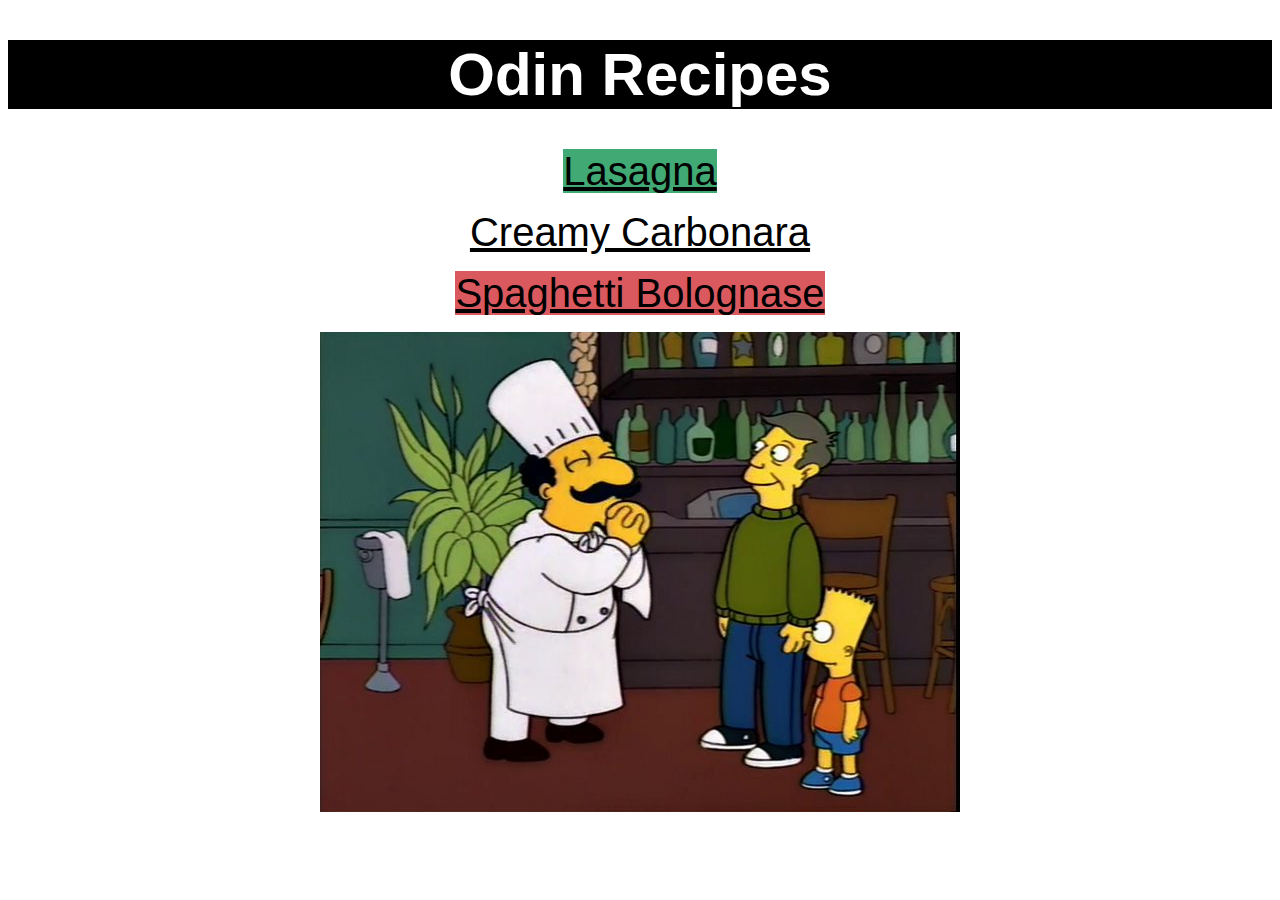
<file: index.html>
<!DOCTYPE html>
<html lang="en">
    <head>
        <meta charset="utf-8">
        <title>Odin Recipes</title>
        <link rel="stylesheet" href="styles.css">
    </head>
    <body id="body-text">
        <h1 class="all" id="heading">Odin Recipes</h1>
        <p><a class="all" id="lasagna" href="recipes/lasagna.html">Lasagna</a></p>
        <p><a class="all" id="carbonara" href="recipes/carbonara.html">Creamy Carbonara</a></p>
        <p><a class="all" id="spaghetti" href="recipes/spaghetti.html">Spaghetti Bolognase</a></p>
        <img src="./images/Luigi.jpeg" alt="That's a spicy meatball!">
    </body>
</html>
</file>
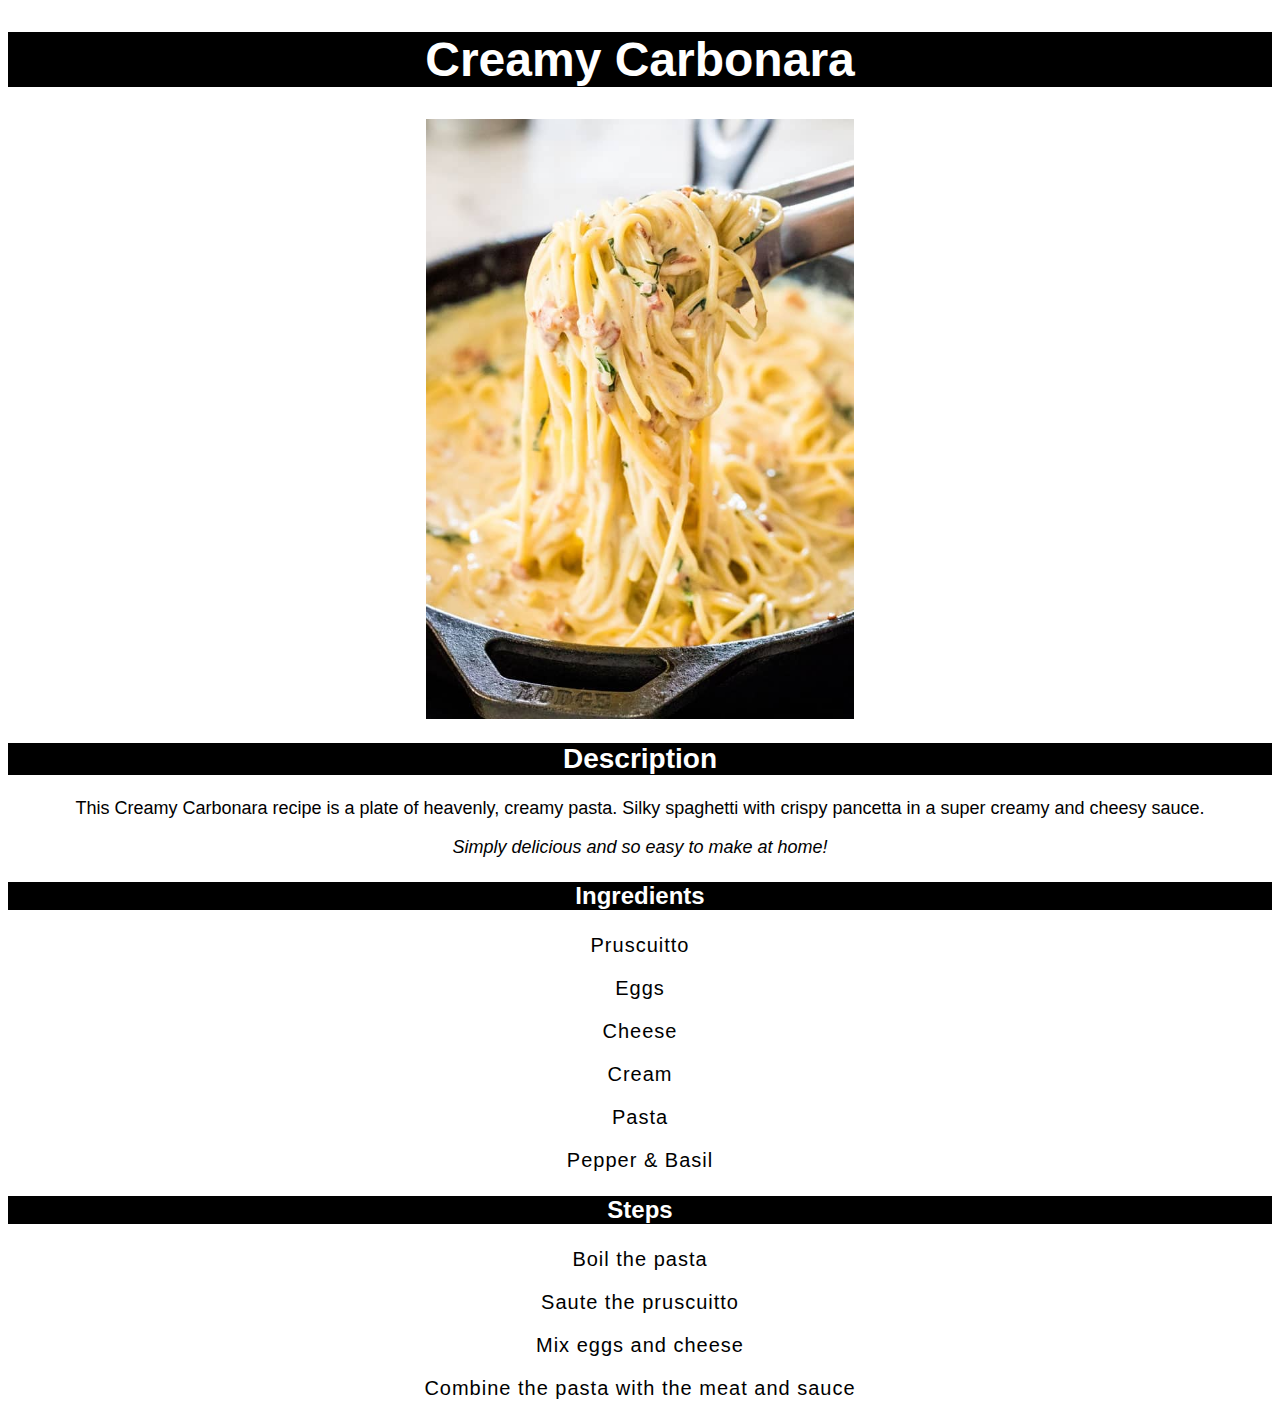
<file: recipes/carbonara.html>
<!DOCTYPE html>
<html lang="en">
    <head>
        <meta charset="utf-8">
        <title>Carbonara Recipe</title>
        <link rel="stylesheet" href="styles.css">
    </head>
    <body class="all">
        <h1 id="heading">Creamy Carbonara</h1>
        <img src="../images/Carbonara.jpg" alt="A bowl of Creamy Carbonara">
        <h2 class="subheading large">Description</h2>
        <p>This Creamy Carbonara recipe is a plate of heavenly, creamy pasta. Silky spaghetti with crispy pancetta in a super creamy and cheesy sauce.</p>
        <p><em>Simply delicious and so easy to make at home!</em></p>
        <h3 class="subheading normal">Ingredients</h3>
        <div class="list-group">
            <p class="list-item">Pruscuitto</p>
            <p class="list-item">Eggs</p>
            <p class="list-item">Cheese</p>
            <p class="list-item">Cream</p>
            <p class="list-item">Pasta</p>
            <p class="list-item">Pepper & Basil</p>
        </div>
        <h3 class="subheading normal">Steps</h3>
        <div class="list-group">
            <p class="list-item">Boil the pasta</p>
            <p class="list-item">Saute the pruscuitto</p>
            <p class="list-item">Mix eggs and cheese</p>
            <p class="list-item">Combine the pasta with the meat and sauce</p>
        </div>
    </body>
</html>
</file>
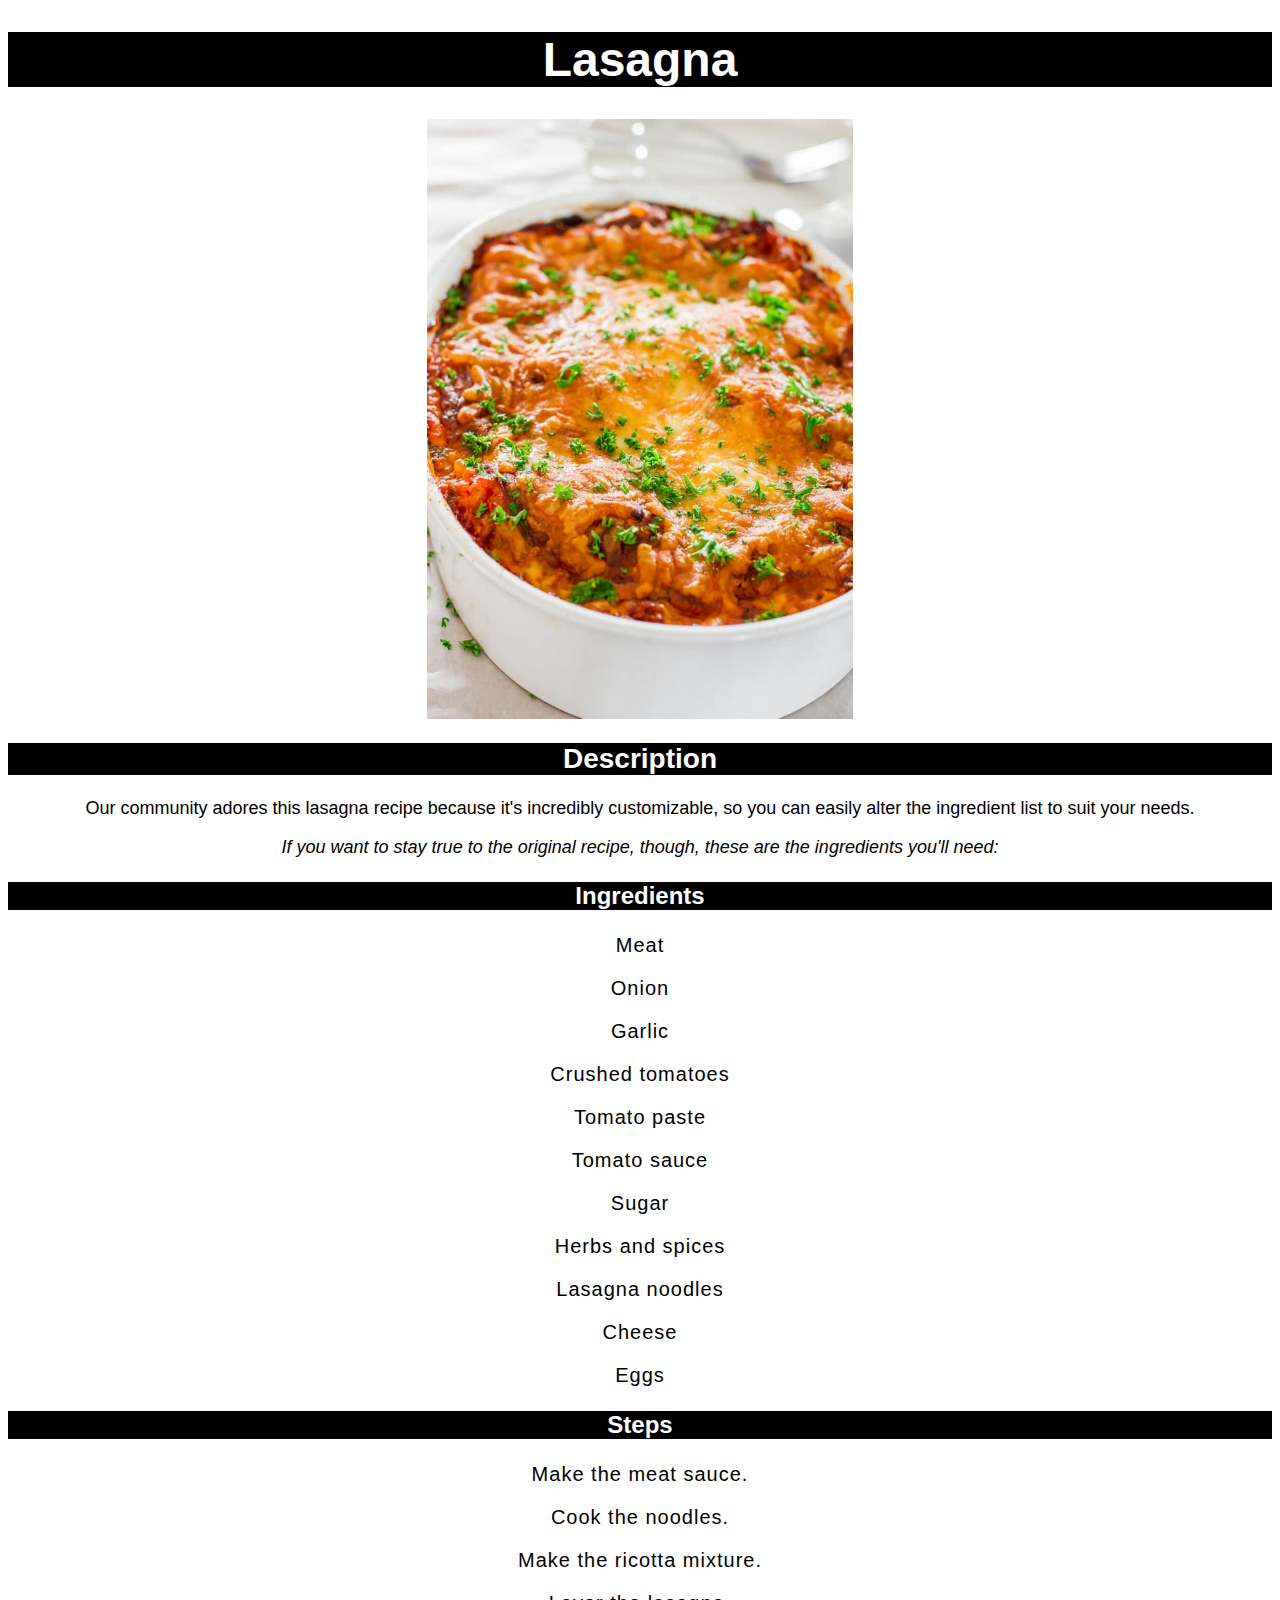
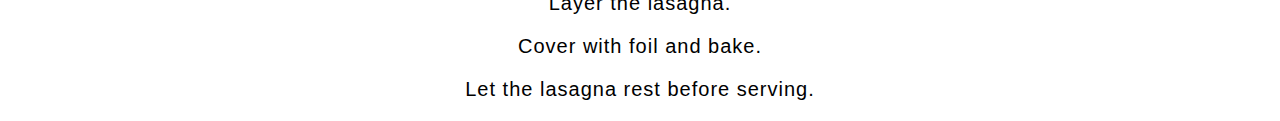
<file: recipes/lasagna.html>
<!DOCTYPE html>
<html lang="en">
    <head>
        <meta charset="utf-8">
        <title>Lasagna Recipe</title>
        <link rel="stylesheet" href="styles.css">
    </head>
    <body class="all">
        <h1 id="heading">Lasagna</h1>
        <img src="../images/Lasagna.jpg" alt="A photo of Lasagna">
        <h2 class="subheading large">Description</h2>
        <p>Our community adores this lasagna recipe because it's incredibly customizable, so you can easily alter the ingredient list to suit your needs.</p>
        <p><em>If you want to stay true to the original recipe, though, these are the ingredients you'll need:</em></p>
        <h3 class="subheading normal">Ingredients</h3>
        <div class="list-group">
            <p class="list-item">Meat</p>
            <p class="list-item">Onion</p>
            <p class="list-item">Garlic</p>
            <p class="list-item">Crushed tomatoes</p>
            <p class="list-item">Tomato paste</p>
            <p class="list-item">Tomato sauce</p>
            <p class="list-item">Sugar</p>
            <p class="list-item">Herbs and spices</p>
            <p class="list-item">Lasagna noodles</p>
            <p class="list-item">Cheese</p>
            <p class="list-item">Eggs</p>
        </div>
        <h3 class="subheading normal">Steps</h3>
        <div class="list-group">
            <p class="list-item">Make the meat sauce.</p>
            <p class="list-item">Cook the noodles.</p>
            <p class="list-item">Make the ricotta mixture.</p>
            <p class="list-item">Layer the lasagna.</p>
            <p class="list-item">Cover with foil and bake.</p>
            <p class="list-item">Let the lasagna rest before serving.</p>
        </div>
    </body>
</html>
</file>
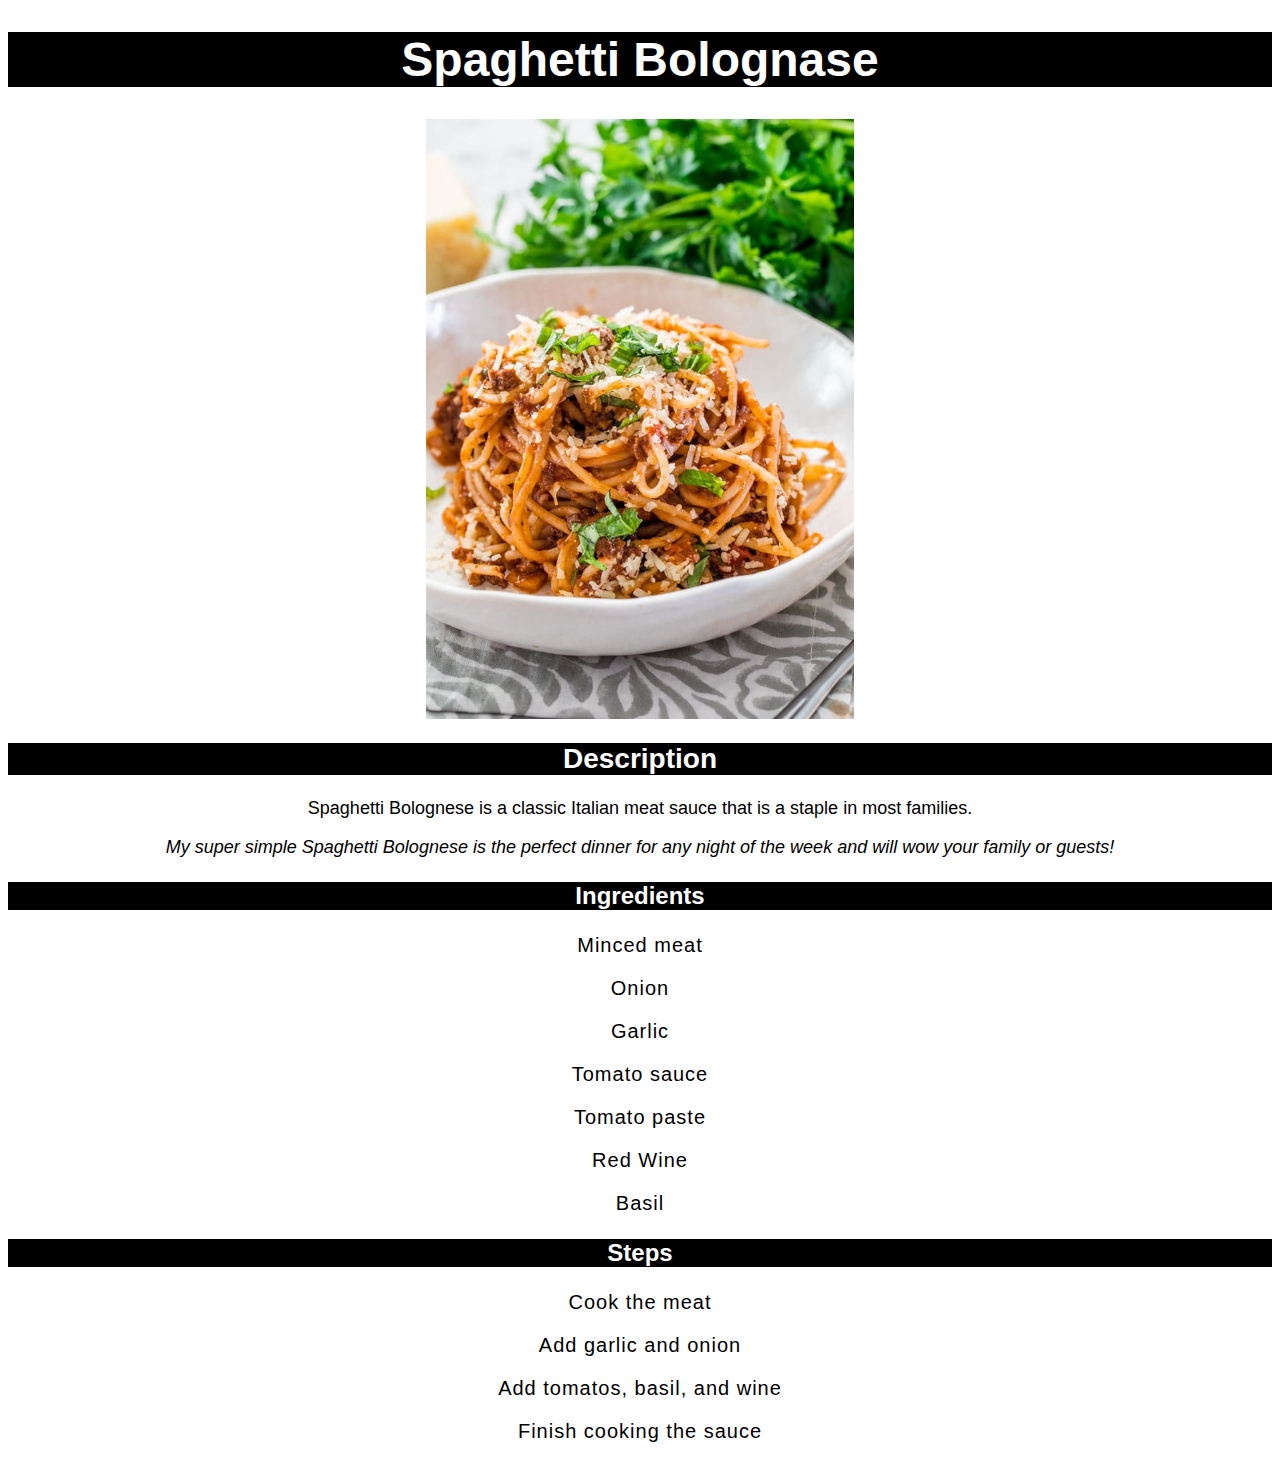
<file: recipes/spaghetti.html>
<!DOCTYPE html>
<html lang="en">
    <head>
        <meta charset="utf-8">
        <title>Spaghetti Recipe</title>
        <link rel="stylesheet" href="styles.css">
    </head>
    <body class="all">
        <h1 id="heading">Spaghetti Bolognase</h1>
        <img src="../images/Spaghetti.jpg" alt="A bowl of Spaghetti Bolognase">
        <h2 class="subheading large">Description</h2>
        <p>Spaghetti Bolognese is a classic Italian meat sauce that is a staple in most families.</p>
        <p><em>My super simple Spaghetti Bolognese is the perfect dinner for any night of the week and will wow your family or guests!</em></p>        
        <h3 class="subheading normal">Ingredients</h3>
        <div class="list-group">
            <p class="list-item">Minced meat</p>
            <p class="list-item">Onion</p>
            <p class="list-item">Garlic</p>
            <p class="list-item">Tomato sauce</p>
            <p class="list-item">Tomato paste</p>            
            <p class="list-item">Red Wine</p>
            <p class="list-item">Basil</p>
        </div>
        <h3 class="subheading normal">Steps</h3>
        <div class="list-group">
            <p class="list-item">Cook the meat</p>
            <p class="list-item">Add garlic and onion</p>
            <p class="list-item">Add tomatos, basil, and wine</p>
            <p class="list-item">Finish cooking the sauce</p>
        </div>
    </body>
</html>
</file>
<file: styles.css>
.all {
    font-family: Verdana, Arial, sans-serif;
    font-size: 40px;
    font-weight: 500;
    color: #000000;
}

#heading {
    text-align: center;
    font-size: 60px;
    font-weight: 800;
    color: #ffffff;
    background-color: #000000;
}   

#lasagna {
    background-color: rgba(0, 140, 69, 0.75);
}

#spaghetti {
    background-color: rgba(205, 33, 42, 0.75);
}

#body-text {
    text-align: center;
}
</file>
<file: recipes/styles.css>
.all {
    color: #000000;
    font-family: Verdana, Arial, sans-serif;
    font-size: 18px;
    font-weight: 500;
}

#heading {
    color: #ffffff;
    background-color: #000000;
    font-size: 48px;
    font-weight: 800;
    text-align: center;
}

img {
    width: auto;
    height: 600px;
    display: block;
    margin-left: auto;
    margin-right: auto;
}

p,
.subheading.large {
    text-align: center;
}

.subheading.large {
    background-color: rgb(0, 0, 0);
    color: rgb(255, 255, 255);
    font-size: 28px;
    font-weight: 700;
}

.subheading.normal {
    text-align: center;
    background-color: #000000;
    color: #ffffff;
    font-size: 24px;
    font-weight: 600;
}

.list-group .list-item {
    text-align: center;
    font-size: 20px;
    letter-spacing: 1px;
}
</file>
